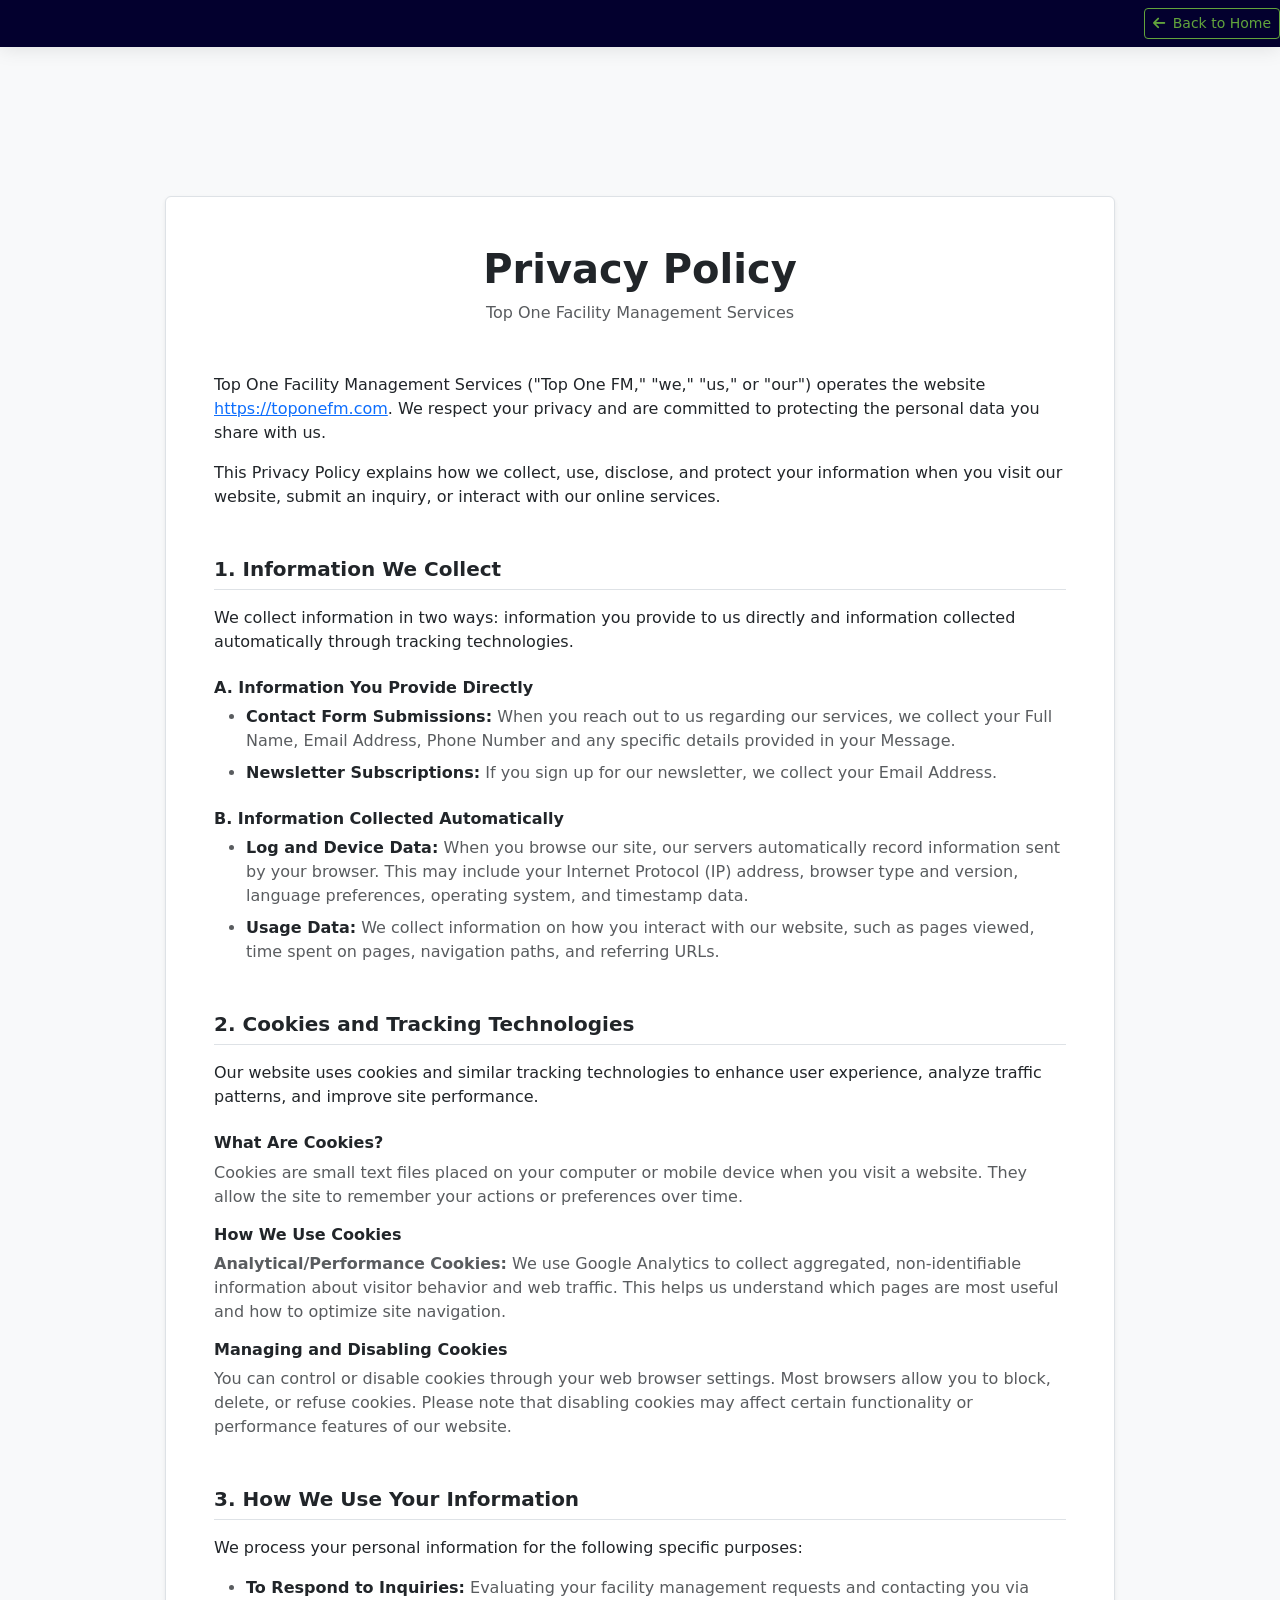
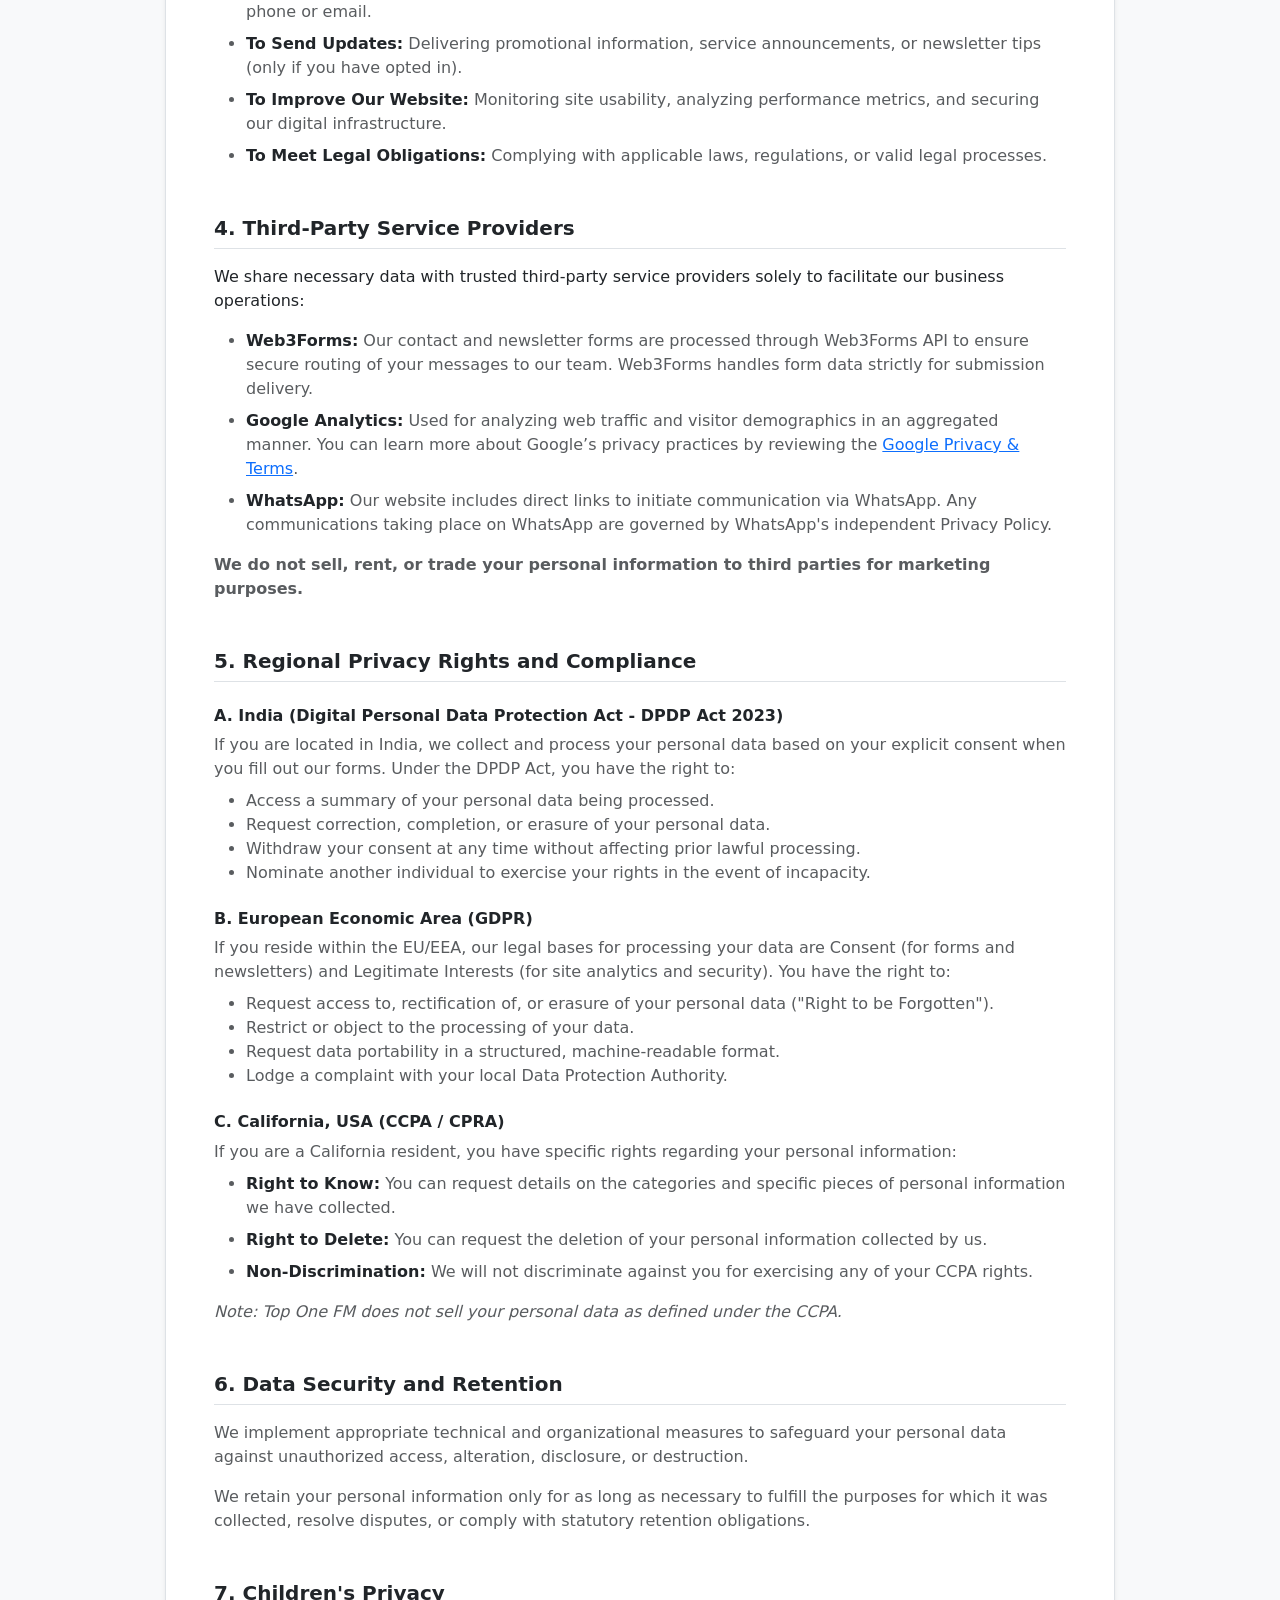
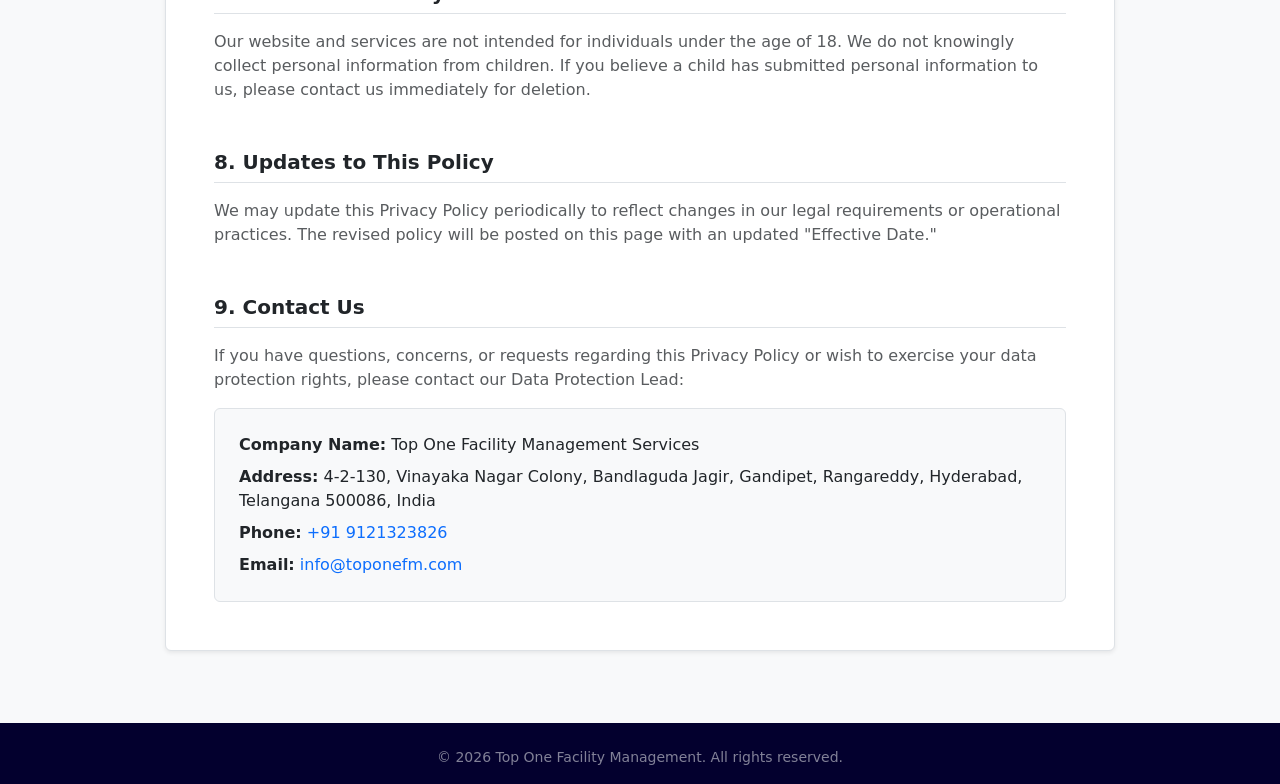
<file: privacy-policy.html>
<!DOCTYPE html>
<html lang="en">
<head>
    <meta charset="UTF-8" />
    <meta name="viewport" content="width=device-width, initial-scale=1.0" />
    <title>Privacy Policy - Top One Facility Management Services</title>
    <meta name="description" content="Privacy Policy for Top One Facility Management Services." />
    <link rel="icon" type="image/png" href="icon.png" />
    
    <!-- CSS Links -->
    <link href="https://cdn.jsdelivr.net/npm/bootstrap@5.3.3/dist/css/bootstrap.min.css" rel="stylesheet" />
    <link rel="stylesheet" href="https://cdnjs.cloudflare.com/ajax/libs/font-awesome/6.5.0/css/all.min.css" />
    <link rel="stylesheet" href="styles.css" />
</head>
<body class="bg-light">

    <!-- Simplified Navbar -->
    <nav class="navbar navbar-expand-lg navbar-dark fixed-top" id="mainNav">
                    <div class="ms-auto">
                <a href="index.html" class="btn btn-outline-warning btn-sm">
                    <i class="fas fa-arrow-left me-2"></i>Back to Home
                </a>
            </div>
        </div>
    </nav>

    <!-- Privacy Policy Content -->
    <section class="py-5 mt-5">
        <div class="container py-4">
            <div class="row justify-content-center">
                <div class="col-lg-10 bg-white p-4 p-md-5 rounded shadow-sm border top-one-policy">
                    
                    <div class="text-center mb-5">
                        <h1 class="display-6 fw-bold">Privacy Policy</h1>
                        <p class="text-muted">Top One Facility Management Services</p>
                    </div>

                    <p>Top One Facility Management Services ("Top One FM," "we," "us," or "our") operates the website <a href="https://toponefm.com" class="text-primary text-decoration-underline">https://toponefm.com</a>. We respect your privacy and are committed to protecting the personal data you share with us.</p>
                    
                    <p class="mb-5">This Privacy Policy explains how we collect, use, disclose, and protect your information when you visit our website, submit an inquiry, or interact with our online services.</p>

                    <h3 class="fw-bold h5 text-dark border-bottom pb-2 mb-3">1. Information We Collect</h3>
                    <p>We collect information in two ways: information you provide to us directly and information collected automatically through tracking technologies.</p>
                    
                    <h4 class="fw-bold h6 mt-4">A. Information You Provide Directly</h4>
                    <ul class="text-muted mb-4">
                        <li class="mb-2"><strong class="text-dark">Contact Form Submissions:</strong> When you reach out to us regarding our services, we collect your Full Name, Email Address, Phone Number and any specific details provided in your Message.</li>
                        <li class="mb-2"><strong class="text-dark">Newsletter Subscriptions:</strong> If you sign up for our newsletter, we collect your Email Address.</li>
                    </ul>

                    <h4 class="fw-bold h6">B. Information Collected Automatically</h4>
                    <ul class="text-muted mb-5">
                        <li class="mb-2"><strong class="text-dark">Log and Device Data:</strong> When you browse our site, our servers automatically record information sent by your browser. This may include your Internet Protocol (IP) address, browser type and version, language preferences, operating system, and timestamp data.</li>
                        <li class="mb-2"><strong class="text-dark">Usage Data:</strong> We collect information on how you interact with our website, such as pages viewed, time spent on pages, navigation paths, and referring URLs.</li>
                    </ul>

                    <h3 class="fw-bold h5 text-dark border-bottom pb-2 mb-3">2. Cookies and Tracking Technologies</h3>
                    <p>Our website uses cookies and similar tracking technologies to enhance user experience, analyze traffic patterns, and improve site performance.</p>
                    
                    <h4 class="fw-bold h6 mt-4">What Are Cookies?</h4>
                    <p class="text-muted mb-3">Cookies are small text files placed on your computer or mobile device when you visit a website. They allow the site to remember your actions or preferences over time.</p>
                    
                    <h4 class="fw-bold h6">How We Use Cookies</h4>
                    <p class="text-muted mb-3"><strong>Analytical/Performance Cookies:</strong> We use Google Analytics to collect aggregated, non-identifiable information about visitor behavior and web traffic. This helps us understand which pages are most useful and how to optimize site navigation.</p>
                    
                    <h4 class="fw-bold h6">Managing and Disabling Cookies</h4>
                    <p class="text-muted mb-5">You can control or disable cookies through your web browser settings. Most browsers allow you to block, delete, or refuse cookies. Please note that disabling cookies may affect certain functionality or performance features of our website.</p>

                    <h3 class="fw-bold h5 text-dark border-bottom pb-2 mb-3">3. How We Use Your Information</h3>
                    <p>We process your personal information for the following specific purposes:</p>
                    <ul class="text-muted mb-5">
                        <li class="mb-2"><strong class="text-dark">To Respond to Inquiries:</strong> Evaluating your facility management requests and contacting you via phone or email.</li>
                        <li class="mb-2"><strong class="text-dark">To Send Updates:</strong> Delivering promotional information, service announcements, or newsletter tips (only if you have opted in).</li>
                        <li class="mb-2"><strong class="text-dark">To Improve Our Website:</strong> Monitoring site usability, analyzing performance metrics, and securing our digital infrastructure.</li>
                        <li class="mb-2"><strong class="text-dark">To Meet Legal Obligations:</strong> Complying with applicable laws, regulations, or valid legal processes.</li>
                    </ul>

                    <h3 class="fw-bold h5 text-dark border-bottom pb-2 mb-3">4. Third-Party Service Providers</h3>
                    <p>We share necessary data with trusted third-party service providers solely to facilitate our business operations:</p>
                    <ul class="text-muted mb-3">
                        <li class="mb-2"><strong class="text-dark">Web3Forms:</strong> Our contact and newsletter forms are processed through Web3Forms API to ensure secure routing of your messages to our team. Web3Forms handles form data strictly for submission delivery.</li>
                        <li class="mb-2"><strong class="text-dark">Google Analytics:</strong> Used for analyzing web traffic and visitor demographics in an aggregated manner. You can learn more about Google’s privacy practices by reviewing the <a href="https://policies.google.com/privacy" target="_blank" rel="noopener noreferrer" class="text-primary">Google Privacy & Terms</a>.</li>
                        <li class="mb-2"><strong class="text-dark">WhatsApp:</strong> Our website includes direct links to initiate communication via WhatsApp. Any communications taking place on WhatsApp are governed by WhatsApp's independent Privacy Policy.</li>
                    </ul>
                    <p class="text-muted fw-bold mb-5">We do not sell, rent, or trade your personal information to third parties for marketing purposes.</p>

                    <h3 class="fw-bold h5 text-dark border-bottom pb-2 mb-3">5. Regional Privacy Rights and Compliance</h3>
                    
                    <h4 class="fw-bold h6 mt-4">A. India (Digital Personal Data Protection Act - DPDP Act 2023)</h4>
                    <p class="text-muted mb-2">If you are located in India, we collect and process your personal data based on your explicit consent when you fill out our forms. Under the DPDP Act, you have the right to:</p>
                    <ul class="text-muted mb-4">
                        <li>Access a summary of your personal data being processed.</li>
                        <li>Request correction, completion, or erasure of your personal data.</li>
                        <li>Withdraw your consent at any time without affecting prior lawful processing.</li>
                        <li>Nominate another individual to exercise your rights in the event of incapacity.</li>
                    </ul>

                    <h4 class="fw-bold h6">B. European Economic Area (GDPR)</h4>
                    <p class="text-muted mb-2">If you reside within the EU/EEA, our legal bases for processing your data are Consent (for forms and newsletters) and Legitimate Interests (for site analytics and security). You have the right to:</p>
                    <ul class="text-muted mb-4">
                        <li>Request access to, rectification of, or erasure of your personal data ("Right to be Forgotten").</li>
                        <li>Restrict or object to the processing of your data.</li>
                        <li>Request data portability in a structured, machine-readable format.</li>
                        <li>Lodge a complaint with your local Data Protection Authority.</li>
                    </ul>

                    <h4 class="fw-bold h6">C. California, USA (CCPA / CPRA)</h4>
                    <p class="text-muted mb-2">If you are a California resident, you have specific rights regarding your personal information:</p>
                    <ul class="text-muted mb-3">
                        <li class="mb-2"><strong class="text-dark">Right to Know:</strong> You can request details on the categories and specific pieces of personal information we have collected.</li>
                        <li class="mb-2"><strong class="text-dark">Right to Delete:</strong> You can request the deletion of your personal information collected by us.</li>
                        <li class="mb-2"><strong class="text-dark">Non-Discrimination:</strong> We will not discriminate against you for exercising any of your CCPA rights.</li>
                    </ul>
                    <p class="text-muted mb-5"><em>Note: Top One FM does not sell your personal data as defined under the CCPA.</em></p>

                    <h3 class="fw-bold h5 text-dark border-bottom pb-2 mb-3">6. Data Security and Retention</h3>
                    <p class="text-muted mb-3">We implement appropriate technical and organizational measures to safeguard your personal data against unauthorized access, alteration, disclosure, or destruction.</p>
                    <p class="text-muted mb-5">We retain your personal information only for as long as necessary to fulfill the purposes for which it was collected, resolve disputes, or comply with statutory retention obligations.</p>

                    <h3 class="fw-bold h5 text-dark border-bottom pb-2 mb-3">7. Children's Privacy</h3>
                    <p class="text-muted mb-5">Our website and services are not intended for individuals under the age of 18. We do not knowingly collect personal information from children. If you believe a child has submitted personal information to us, please contact us immediately for deletion.</p>

                    <h3 class="fw-bold h5 text-dark border-bottom pb-2 mb-3">8. Updates to This Policy</h3>
                    <p class="text-muted mb-5">We may update this Privacy Policy periodically to reflect changes in our legal requirements or operational practices. The revised policy will be posted on this page with an updated "Effective Date."</p>

                    <h3 class="fw-bold h5 text-dark border-bottom pb-2 mb-3">9. Contact Us</h3>
                    <p class="text-muted mb-3">If you have questions, concerns, or requests regarding this Privacy Policy or wish to exercise your data protection rights, please contact our Data Protection Lead:</p>
                    
                    <div class="bg-light p-4 rounded border mt-3">
                        <p class="mb-2"><strong class="text-dark">Company Name:</strong> Top One Facility Management Services</p>
                        <p class="mb-2"><strong class="text-dark">Address:</strong> 4-2-130, Vinayaka Nagar Colony, Bandlaguda Jagir, Gandipet, Rangareddy, Hyderabad, Telangana 500086, India</p>
                        <p class="mb-2"><strong class="text-dark">Phone:</strong> <a href="tel:+919121323826" class="text-primary text-decoration-none">+91 9121323826</a></p>
                        <p class="mb-0"><strong class="text-dark">Email:</strong> <a href="mailto:info@toponefm.com" class="text-primary text-decoration-none">info@toponefm.com</a></p>
                    </div>

                </div>
            </div>
        </div>
    </section>

    <!-- Footer -->
    <footer class="footer-section pt-4 pb-3 text-white">
        <div class="container text-center">
            <p class="text-white-50 small mb-0">
                &copy; 2026 Top One Facility Management. All rights reserved.
            </p>
        </div>
    </footer>

</body>
</html>
</file>
<file: styles.css>
/* ===== Reset & Base ===== */
* {
    margin: 0;
    padding: 0;
    box-sizing: border-box;
}

html {
    scroll-behavior: smooth;
    overflow-x: hidden;
}

body {
    font-family: 'Segoe UI', system-ui, -apple-system, sans-serif;
    padding-top: 76px;
    overflow-x: hidden;
    width: 100%;
}

.letter-spacing {
    letter-spacing: 3px;
}

/* ===== Brand Theme Overrides ===== */
:root {
    --brand-navy: #03002E;
    --brand-green: #62A43C;
    --brand-green-dark: #549729;
}

.text-warning {
    color: var(--brand-green) !important;
}

.btn-warning {
    background-color: var(--brand-green) !important;
    border-color: var(--brand-green) !important;
}

.btn-warning:hover,
.btn-warning:focus,
.btn-warning:active {
    background-color: var(--brand-green-dark) !important;
    border-color: var(--brand-green-dark) !important;
}

.btn-outline-warning {
    color: var(--brand-green) !important;
    border-color: var(--brand-green) !important;
}

.btn-outline-warning:hover,
.btn-outline-warning:focus,
.btn-outline-warning:active {
    background-color: var(--brand-green) !important;
    border-color: var(--brand-green) !important;
    color: #fff !important;
}

.bg-warning {
    background-color: var(--brand-green) !important;
}

/* ===== Navbar ===== */
#mainNav {
    background: #03002E;
    backdrop-filter: blur(12px);
    transition: all 0.3s ease;
    box-shadow: 0 2px 20px rgba(0,0,0,0.1);
}

#mainNav .nav-link {
    color: rgba(255,255,255,0.85) !important;
    font-weight: 500;
    margin: 0 8px;
    position: relative;
    transition: color 0.3s ease;
}

#mainNav .nav-link::after {
    content: '';
    position: absolute;
    bottom: 0;
    left: 50%;
    transform: translateX(-50%);
    width: 0;
    height: 2px;
    background: #62A43C;
    transition: width 0.3s ease;
}

#mainNav .nav-link:hover,
#mainNav .nav-link.active {
    color: #62A43C !important;
}

/* ===== Brand ===== */
.brand-icon {
    font-size: 2.3rem;
    color: #62A43C;
}

.brand-logo {
    width: 42px;
    height: 42px;
    object-fit: contain;
    border-radius: 8px;
}

.footer-logo {
    width: 32px;
    height: 32px;
}

.brand-title {
    font-size: 1.9rem;
    line-height: 1.1;
    color: #fff;
}

.brand-subtitle {
    font-size: 0.9rem;
    letter-spacing: 1.5px;
    color: #62A43C;
}

/* ===== Hero Carousel ===== */
.hero-carousel-section {
    position: relative;
    margin-top: -76px;
}

.hero-carousel-section .carousel-item {
    height: 100vh;
    min-height: 600px;
    background-size: cover;
    background-position: center;
    position: relative;
}

.hero-carousel-section .carousel-item::before {
    content: '';
    position: absolute;
    top: 0;
    left: 0;
    width: 100%;
    height: 100%;
    background: linear-gradient(135deg, rgba(0,0,0,0.5) 0%, rgba(0,0,0,0.5) 100%);
    z-index: 1;
}

.carousel-overlay {
    position: absolute;
    top: 0;
    left: 0;
    width: 100%;
    height: 100%;
    display: flex;
    align-items: center;
    justify-content: center;
    z-index: 2;
    padding-top: 76px;
}

.carousel-overlay .container {
    max-width: 800px;
}

.carousel-title {
    animation: fadeInUp 0.8s ease forwards;
}

.carousel-subtitle {
    animation: fadeInUp 0.8s ease 0.3s forwards;
    opacity: 0;
}

.carousel-item .btn {
    animation: fadeInUp 0.8s ease 0.6s forwards;
    opacity: 0;
}

.hero-carousel-section .carousel-indicators button {
    width: 21px;
    height: 0.1px;
    border-radius: 100%;
    margin: 0 6px;
    background: rgba(255,255,255,0.5);
    border: 2px solid transparent;
    transition: all 0.3s ease;
}

.hero-carousel-section .carousel-indicators button.active {
    background: #62A43C;
    border-color: #62A43C;
    transform: scale(1.2);
}

.hero-carousel-section .carousel-control-prev,
.hero-carousel-section .carousel-control-next {
    width: 60px;
    height: 60px;
    top: 50%;
    transform: translateY(-50%);
    border-radius: 50%;
    opacity: 0;
    transition: all 0.4s ease;
    z-index: 3;
}

.hero-carousel-section:hover .carousel-control-prev,
.hero-carousel-section:hover .carousel-control-next {
    opacity: 1;
}

.hero-carousel-section .carousel-control-prev {
    left: 30px;
}

.hero-carousel-section .carousel-control-next {
    right: 30px;
}

.hero-carousel-section .carousel-control-prev-icon,
.hero-carousel-section .carousel-control-next-icon {
    width: 24px;
    height: 24px;
}

@keyframes fadeInUp {
    from {
        opacity: 0;
        transform: translateY(40px);
    }
    to {
        opacity: 1;
        transform: translateY(0);
    }
}

/* ===== Stats Section ===== */
.stats-section {
    background: linear-gradient(135deg, #03002E, #03002E);
}

.stat-item {
    padding: 1.5rem 1rem;
    border-radius: 12px;
    transition: transform 0.3s ease, background 0.3s ease;
}

.stat-item:hover {
    transform: translateY(-8px);
    background: rgba(98,164,60,0.1);
}

.stat-item h2 {
    font-size: 2.5rem;
}

/* ===== Service Cards ===== */
.service-card {
    border: 1px solid rgba(0,0,0,0.05);
    transition: transform 0.3s ease, box-shadow 0.3s ease;
    position: relative;
    overflow: hidden;
}

.service-card::before {
    content: '';
    position: absolute;
    top: 0;
    left: 0;
    width: 4px;
    height: 0;
    background: #62A43C;
    transition: height 0.3s ease;
}

.service-card:hover::before {
    height: 100%;
}

.service-card:hover {
    transform: translateY(-8px);
    box-shadow: 0 20px 40px rgba(0,0,0,0.1) !important;
}

.service-icon {
    display: inline-block;
    width: 70px;
    height: 70px;
    line-height: 70px;
    text-align: center;
    background: rgba(98,164,60,0.1);
    border-radius: 16px;
    transition: transform 0.3s ease, background 0.3s ease;
}

.service-card:hover .service-icon {
    transform: scale(1.1) rotate(-5deg);
    background: rgba(98,164,60,0.2);
}

/* ===== Contact Section ===== */
.contact-form-wrapper {
    border: 1px solid rgba(0,0,0,0.05);
}

.form-control:focus,
.form-select:focus {
    border-color: #62A43C;
    box-shadow: 0 0 0 0.2rem rgba(98,164,60,0.2);
}

.social-links .btn {
    width: 40px;
    height: 40px;
    display: inline-flex;
    align-items: center;
    justify-content: center;
    transition: all 0.3s ease;
}

.social-links .btn:hover {
    background: #62A43C;
    color: #03002E !important;
    transform: translateY(-3px);
}

/* ===== Footer ===== */
.footer-section {
    background: #03002E;
}

.footer-section a:hover {
    color: #62A43C !important;
}

/* ===== Toast Notification ===== */
.toast-container {
    position: fixed;
    bottom: 30px;
    right: 30px;
    z-index: 9999;
}

/* ===== Scroll Animations ===== */
.reveal {
    opacity: 0;
    transform: translateY(40px);
    transition: opacity 0.7s ease, transform 0.7s ease;
}

.reveal.active {
    opacity: 1;
    transform: translateY(0);
}

/* ===== Back to Top ===== */
#backToTop {
    position: fixed;
    bottom: 30px;
    left: 30px;
    width: 50px;
    height: 50px;
    border-radius: 50%;
    display: flex;
    align-items: center;
    justify-content: center;
    background: #62A43C;
    color: #03002E;
    border: none;
    cursor: pointer;
    opacity: 0;
    visibility: hidden;
    transition: all 0.3s ease;
    z-index: 999;
    box-shadow: 0 4px 15px rgba(98,164,60,0.4);
}

#backToTop.show {
    opacity: 1;
    visibility: visible;
}

#backToTop:hover {
    transform: translateY(-4px);
    box-shadow: 0 6px 20px rgba(98,164,60,0.5);
}

/* ===== WhatsApp Float Button ===== */
.whatsapp-float {
    position: fixed;
    bottom: 30px;
    right: 30px;
    width: 60px;
    height: 60px;
    border-radius: 50%;
    background: #25d366;
    color: #fff;
    display: flex;
    align-items: center;
    justify-content: center;
    font-size: 2rem;
    box-shadow: 0 6px 20px rgba(37,211,102,0.4);
    z-index: 999;
    transition: all 0.3s ease;
    text-decoration: none;
}

.whatsapp-float:hover {
    transform: scale(1.1) translateY(-4px);
    color: #fff;
    background: #1ebe5d;
    box-shadow: 0 8px 25px rgba(37,211,102,0.55);
}

.whatsapp-float::before {
    content: '';
    position: absolute;
    width: 100%;
    height: 100%;
    border-radius: 50%;
    background: #25d366;
    opacity: 0.4;
    z-index: -1;
    animation: whatsappPulse 2s ease-out infinite;
}

@keyframes whatsappPulse {
    0% {
        transform: scale(1);
        opacity: 0.4;
    }
    100% {
        transform: scale(1.7);
        opacity: 0;
    }
}

/* ===== Responsive ===== */
@media (max-width: 768px) {

    #mainNav .container {
        position: relative;
    }
    
    /* Position the button in the top right */
    #mainNav .navbar-toggler {
        position: absolute;
        top: 10px;
        right: 1px;
        border: none;
        font-size: 1.6rem;
    }

    #mainNav .navbar-toggler:focus{
        box-shadow: none;
    }
    
    /* Add a little padding so long logo text doesn't overlap the button */
    #mainNav .navbar-brand {
        padding-right: 60px;
    }
    .hero-carousel-section .carousel-item {
        height: 93vh;
        min-height: 500px;
    }
    .carousel-title {
        font-size: 2.2rem;
    }
    .stat-item h2 {
        font-size: 2rem;
    }
    .toast-container {
        bottom: 20px;
        right: 20px;
        left: 20px;
    }
    .hero-carousel-section .carousel-control-prev,
    .hero-carousel-section .carousel-control-next {
        display: none;
    }
    .whatsapp-float {
        width: 39px;
        height: 39px;
        font-size: 1.7rem;
        bottom: 40px;
        right: 20px;
    }
}
</file>
